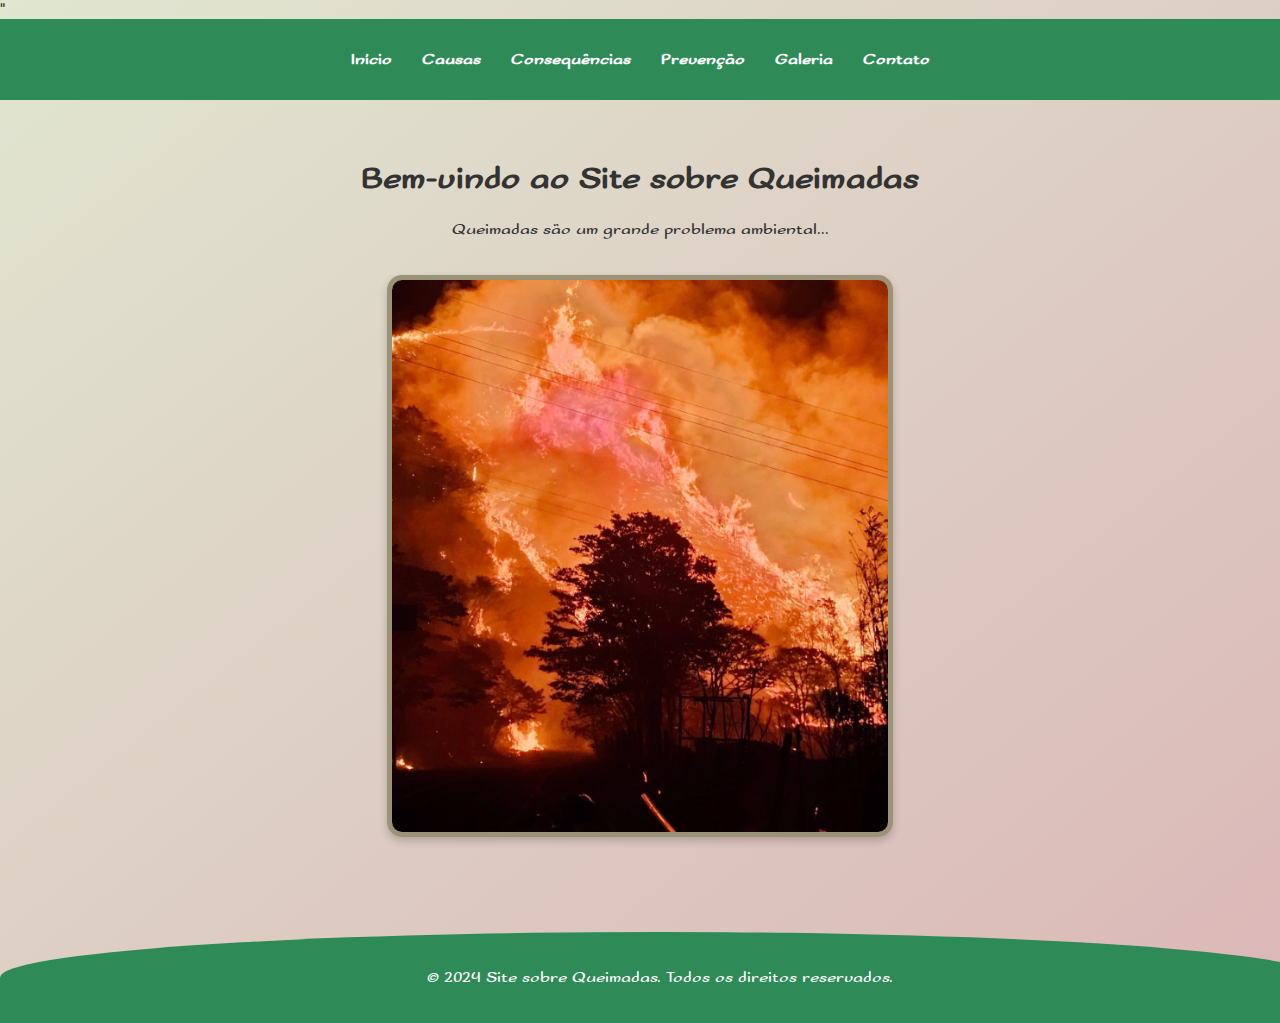
<file: site-queimadas/index.html>
<!DOCTYPE html>
<html lang="pt-br">
<head>
    <meta charset="UTF-8">
    <meta name="viewport" content="width=device-width, initial-scale=1.0">
    <title>Página Inicial</title>
    <link href="<link rel="preconnect" href="https://fonts.googleapis.com">
    <link rel="preconnect" href="https://fonts.gstatic.com" crossorigin>
    <link href="https://fonts.googleapis.com/css2?family=Sofadi+One&display=swap" rel="stylesheet">"
    <!-- Referência ao arquivo CSS -->
    <link rel="stylesheet" href="css/styles.css">
</head>
<body>
    <!-- Cabeçalho com o menu de navegação -->
    <header>
        <nav>
            <ul>
                <li><a href="index.html">Início</a></li>
                <li><a href="causas.html">Causas</a></li>
                <li><a href="consequencias.html">Consequências</a></li>
                <li><a href="prevencao.html">Prevenção</a></li>
                <li><a href="galeria.html">Galeria</a></li>
                <li><a href="contato.html">Contato</a></li>
            </ul>
        </nav>
    </header>

    <!-- Seção principal -->
    <section>
        <h1>Bem-vindo ao Site sobre Queimadas</h1>
        <p>Queimadas são um grande problema ambiental...</p>
        <!-- Imagem de destaque -->
        <img src="imagens/imagem queimadas site.jpeg" alt="Imagem de queimadas">
    </section>

    <!-- Rodapé -->
    <footer>
                      <p>&copy; 2024 Site sobre Queimadas. Todos os direitos reservados.</p>
    </footer>
</body>
</html>
</file>
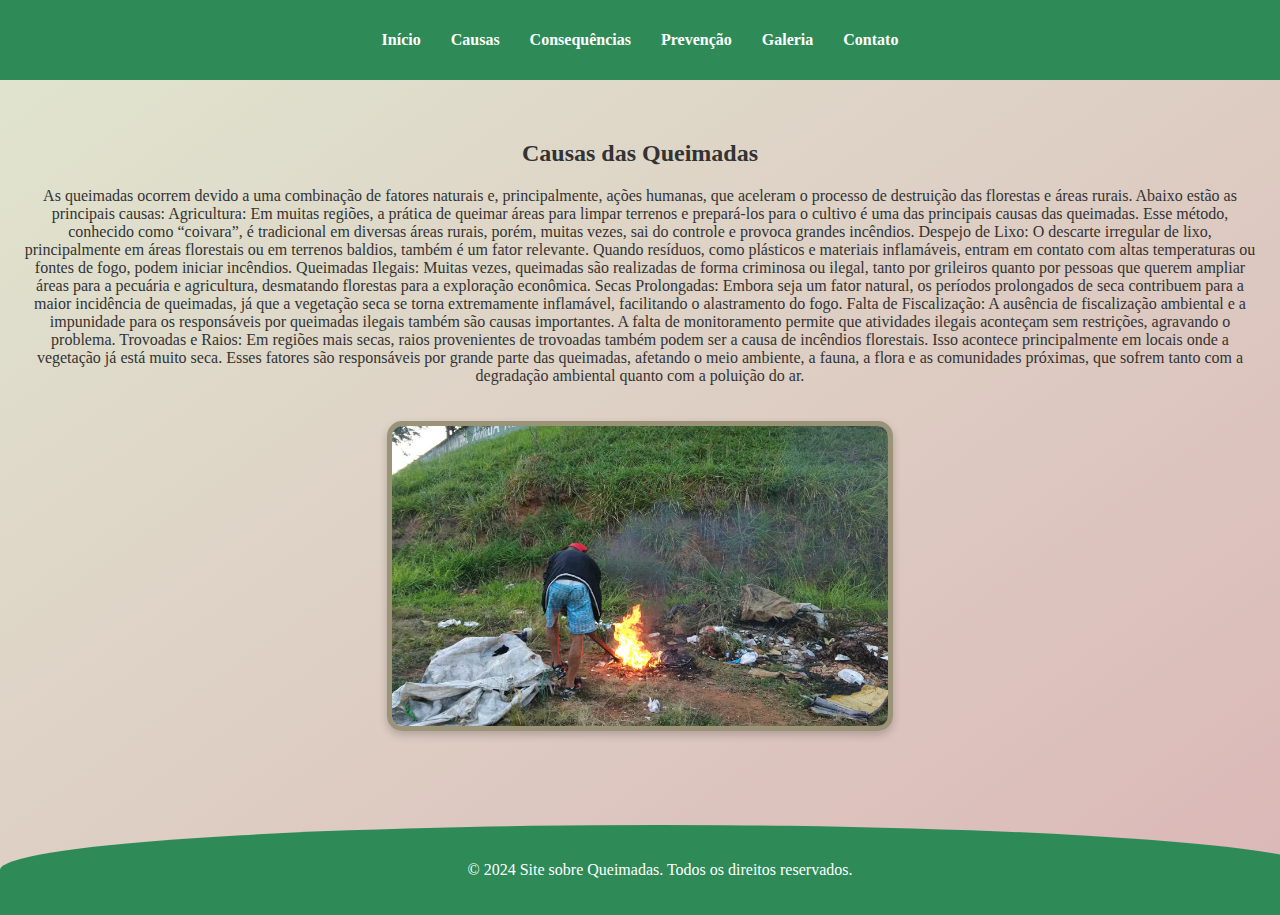
<file: site-queimadas/causas.html>
<!DOCTYPE html>
<html lang="pt-br">
<head>
    <meta charset="UTF-8">
    <meta name="viewport" content="width=device-width, initial-scale=1.0">
    <title>Causas das Queimadas</title>
    <link rel="stylesheet" href="css/styles.css">
</head>
<body>
    <header>
        <nav>
            <ul>
                <li><a href="index.html">Início</a></li>
                <li><a href="causas.html">Causas</a></li>
                <li><a href="consequencias.html">Consequências</a></li>
                <li><a href="prevencao.html">Prevenção</a></li>
                <li><a href="galeria.html">Galeria</a></li>
                <li><a href="contato.html">Contato</a></li>
            </ul>
        </nav>
    </header>

    <section>
        <h2>Causas das Queimadas</h2>
        <p>As queimadas ocorrem devido a uma combinação de fatores naturais e, principalmente, ações humanas, que aceleram o processo de destruição das florestas e áreas rurais. Abaixo estão as principais causas:

            Agricultura:
            
            Em muitas regiões, a prática de queimar áreas para limpar terrenos e prepará-los para o cultivo é uma das principais causas das queimadas. Esse método, conhecido como “coivara”, é tradicional em diversas áreas rurais, porém, muitas vezes, sai do controle e provoca grandes incêndios.
            Despejo de Lixo:
            
            O descarte irregular de lixo, principalmente em áreas florestais ou em terrenos baldios, também é um fator relevante. Quando resíduos, como plásticos e materiais inflamáveis, entram em contato com altas temperaturas ou fontes de fogo, podem iniciar incêndios.
            Queimadas Ilegais:
            
            Muitas vezes, queimadas são realizadas de forma criminosa ou ilegal, tanto por grileiros quanto por pessoas que querem ampliar áreas para a pecuária e agricultura, desmatando florestas para a exploração econômica.
            Secas Prolongadas:
            
            Embora seja um fator natural, os períodos prolongados de seca contribuem para a maior incidência de queimadas, já que a vegetação seca se torna extremamente inflamável, facilitando o alastramento do fogo.
            Falta de Fiscalização:
            
            A ausência de fiscalização ambiental e a impunidade para os responsáveis por queimadas ilegais também são causas importantes. A falta de monitoramento permite que atividades ilegais aconteçam sem restrições, agravando o problema.
            Trovoadas e Raios:
            
            Em regiões mais secas, raios provenientes de trovoadas também podem ser a causa de incêndios florestais. Isso acontece principalmente em locais onde a vegetação já está muito seca.
            Esses fatores são responsáveis por grande parte das queimadas, afetando o meio ambiente, a fauna, a flora e as comunidades próximas, que sofrem tanto com a degradação ambiental quanto com a poluição do ar.

<figure class="causas-figura"></figure>            <img src="imagens/imagem para trabalho 2.jpg"

            </p>
    </section>

    <footer>
        <p>&copy; 2024 Site sobre Queimadas. Todos os direitos reservados.</p>
    </footer>
</body>
</html>
</file>
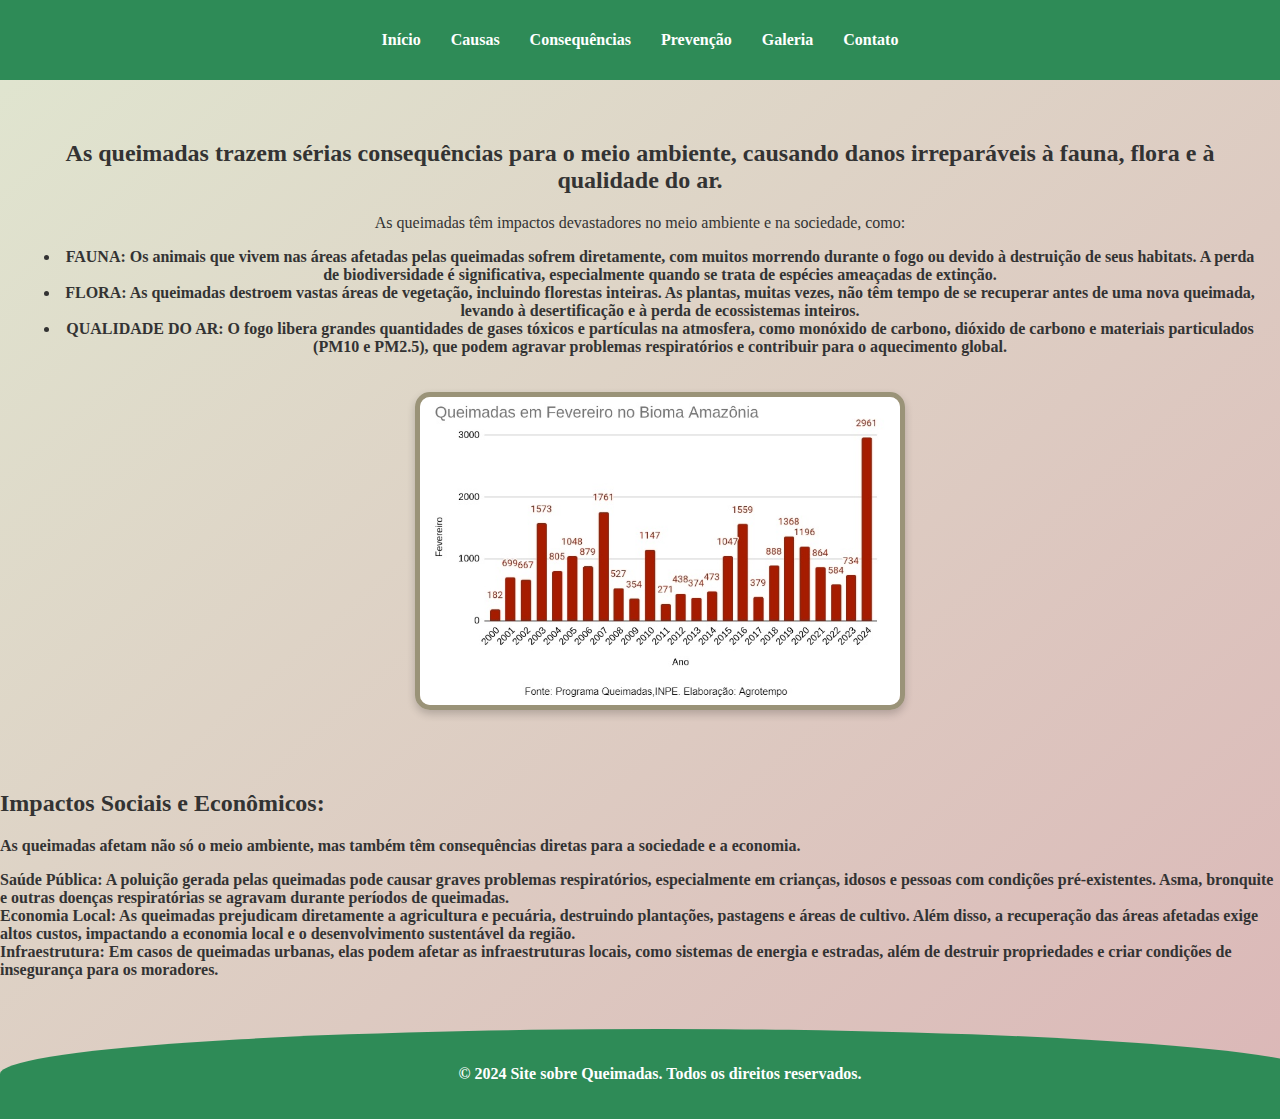
<file: site-queimadas/consequencias.html>
<!DOCTYPE html>
<html lang="pt-br">
<head>
    <meta charset="UTF-8">
    <meta name="viewport" content="width=device-width, initial-scale=1.0">
    <title>Consequências das Queimadas</title>
    <link rel="stylesheet" href="css/styles.css">
</head>
<body>
    <header>
        <nav>
            <ul>
                <li><a href="index.html">Início</a></li>
                <li><a href="causas.html">Causas</a></li>
                <li><a href="consequencias.html">Consequências</a></li>
                <li><a href="prevencao.html">Prevenção</a></li>
                <li><a href="galeria.html">Galeria</a></li>
                <li><a href="contato.html">Contato</a></li>
            </ul>
        </nav>
    </header>

    <section>
        <h2>As queimadas trazem sérias consequências para o meio ambiente, causando danos irreparáveis à fauna, flora e à qualidade do ar.

        </h2>
        <p><Strong></strong>As queimadas têm impactos devastadores no meio ambiente e na sociedade, como:</p><STRONG></STRONG>
        <ul>
            <li><strong>FAUNA: Os animais que vivem nas áreas afetadas pelas queimadas sofrem diretamente, com muitos morrendo durante o fogo ou devido à destruição de seus habitats. A perda de biodiversidade é significativa, especialmente quando se trata de espécies ameaçadas de extinção.<strong></strong></li>
            <li><strong></strong>FLORA: As queimadas destroem vastas áreas de vegetação, incluindo florestas inteiras. As plantas, muitas vezes, não têm tempo de se recuperar antes de uma nova queimada, levando à desertificação e à perda de ecossistemas inteiros.</li>
            <li><strong></strong>QUALIDADE DO AR: O fogo libera grandes quantidades de gases tóxicos e partículas na atmosfera, como monóxido de carbono, dióxido de carbono e materiais particulados (PM10 e PM2.5), que podem agravar problemas respiratórios e contribuir para o aquecimento global.</li>
            <figure class="consequências-figura"></figure> <img src="imagens/graficos.jpg"
        </ul>
    </section>
    <h2>Impactos Sociais e Econômicos:

    </h2>
       <p>As queimadas afetam não só o meio ambiente, mas também têm consequências diretas para a sociedade e a economia.

</p>
<li>Saúde Pública: A poluição gerada pelas queimadas pode causar graves problemas respiratórios, especialmente em crianças, idosos e pessoas com condições pré-existentes. Asma, bronquite e outras doenças respiratórias se agravam durante períodos de queimadas.
<li>Economia Local: As queimadas prejudicam diretamente a agricultura e pecuária, destruindo plantações, pastagens e áreas de cultivo. Além disso, a recuperação das áreas afetadas exige altos custos, impactando a economia local e o desenvolvimento sustentável da região.
<li>Infraestrutura: Em casos de queimadas urbanas, elas podem afetar as infraestruturas locais, como sistemas de energia e estradas, além de destruir propriedades e criar condições de insegurança para os moradores.
    

    <footer>
        <p>&copy; 2024 Site sobre Queimadas. Todos os direitos reservados.</p>
    </footer>
</body>
</html>
</file>
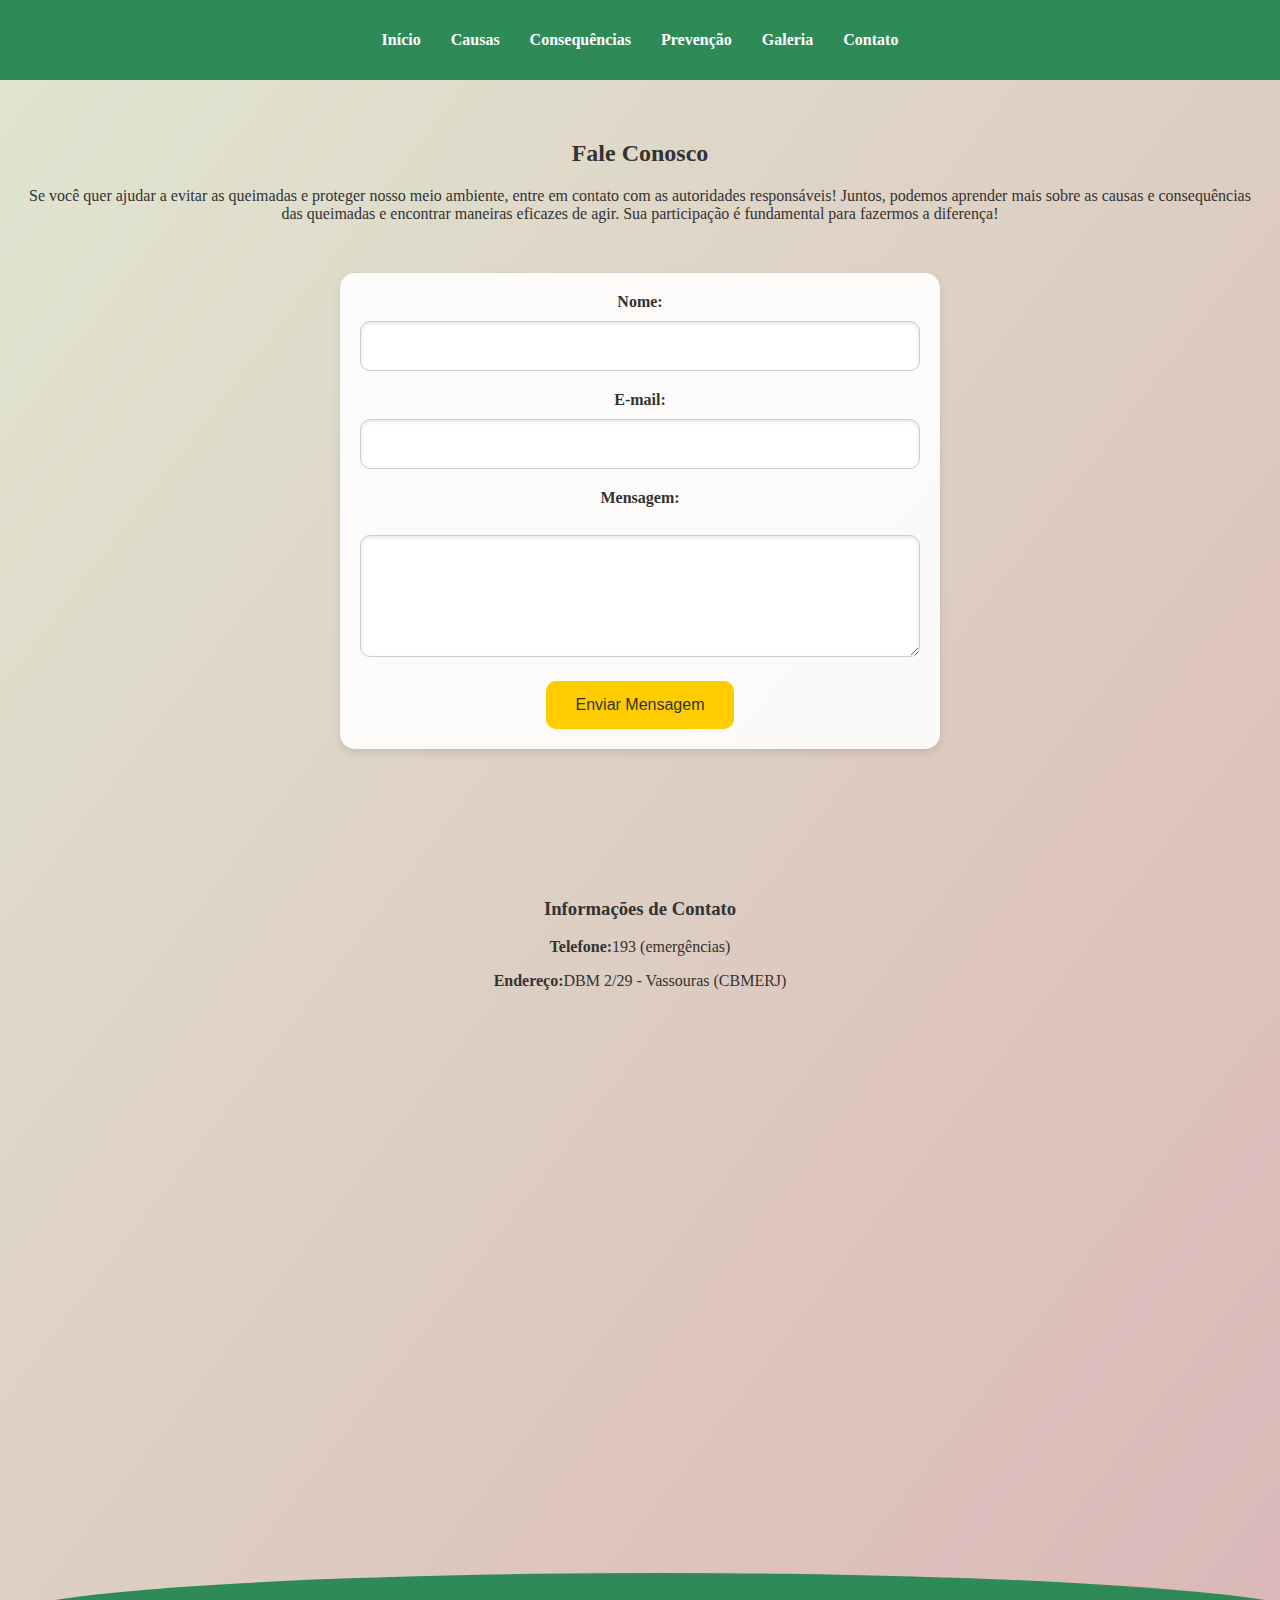
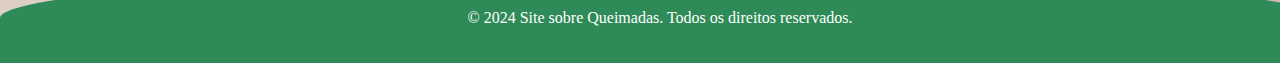
<file: site-queimadas/contato.html>
<!DOCTYPE html>
<html lang="pt-br">
<head>
    <meta charset="UTF-8">
    <meta name="viewport" content="width=device-width, initial-scale=1.0">
    <title>Contato</title>
    <link rel="stylesheet" href="css/styles.css">
</head>
<body>
    <header>
        <nav>
            <ul>
                <li><a href="index.html">Início</a></li>
                <li><a href="causas.html">Causas</a></li>
                <li><a href="consequencias.html">Consequências</a></li>
                <li><a href="prevencao.html">Prevenção</a></li>
                <li><a href="galeria.html">Galeria</a></li>
                <li><a href="contato.html">Contato</a></li>
            </ul>
        </nav>
    </header>

    <section class="contact-section">
        <div class="contact-info">
            <h2>Fale Conosco</h2>
            <p>Se você quer ajudar a evitar as queimadas e proteger nosso meio ambiente, entre em contato com as autoridades responsáveis! Juntos, podemos aprender mais sobre as causas e consequências das queimadas e encontrar maneiras eficazes de agir. Sua participação é fundamental para fazermos a diferença!</p>
            <form action="#" method="post" class="contact-form">
                <label for="nome">Nome:</label>
                <input type="text" id="nome" name="nome" required><br>
                <label for="email">E-mail:</label>
                <input type="email" id="email" name="email" required><br>
                <label for="mensagem">Mensagem:</label><br>
                <textarea id="mensagem" name="mensagem" rows="5" required></textarea><br>
                <button type="submit">Enviar Mensagem</button>
            </form>
        </div>
    </section>

    <section class="contact-extra">
        <div class="extra-content">
            <h3>Informações de Contato</h3>
            <p><strong>Telefone:</strong>193 (emergências)</p>
            <p><strong>Endereço:</strong>DBM 2/29 - Vassouras (CBMERJ)</p>
        </div>
        <div class="contact-map">
            <h3><iframe src="https://www.google.com/maps/embed?pb=!1m18!1m12!1m3!1d3688.722063701703!2d-43.65808332470448!3d-22.401832879613664!2m3!1f0!2f0!3f0!3m2!1i1024!2i768!4f13.1!3m3!1m2!1s0x9930956a4e669b%3A0x6a8ba93104e7a56f!2sDBM%202%2F29%20-%20Vassouras%20(CBMERJ)!5e0!3m2!1spt-BR!2sbr!4v1727135506176!5m2!1spt-BR!2sbr" width="600" height="450" style="border:0;" allowfullscreen="" loading="lazy" referrerpolicy="no-referrer-when-downgrade"></iframe></h3>
          
        </div>
    </section>

    <footer>
        <p>&copy; 2024 Site sobre Queimadas. Todos os direitos reservados.</p>
    </footer>
</body>
</html>
</file>
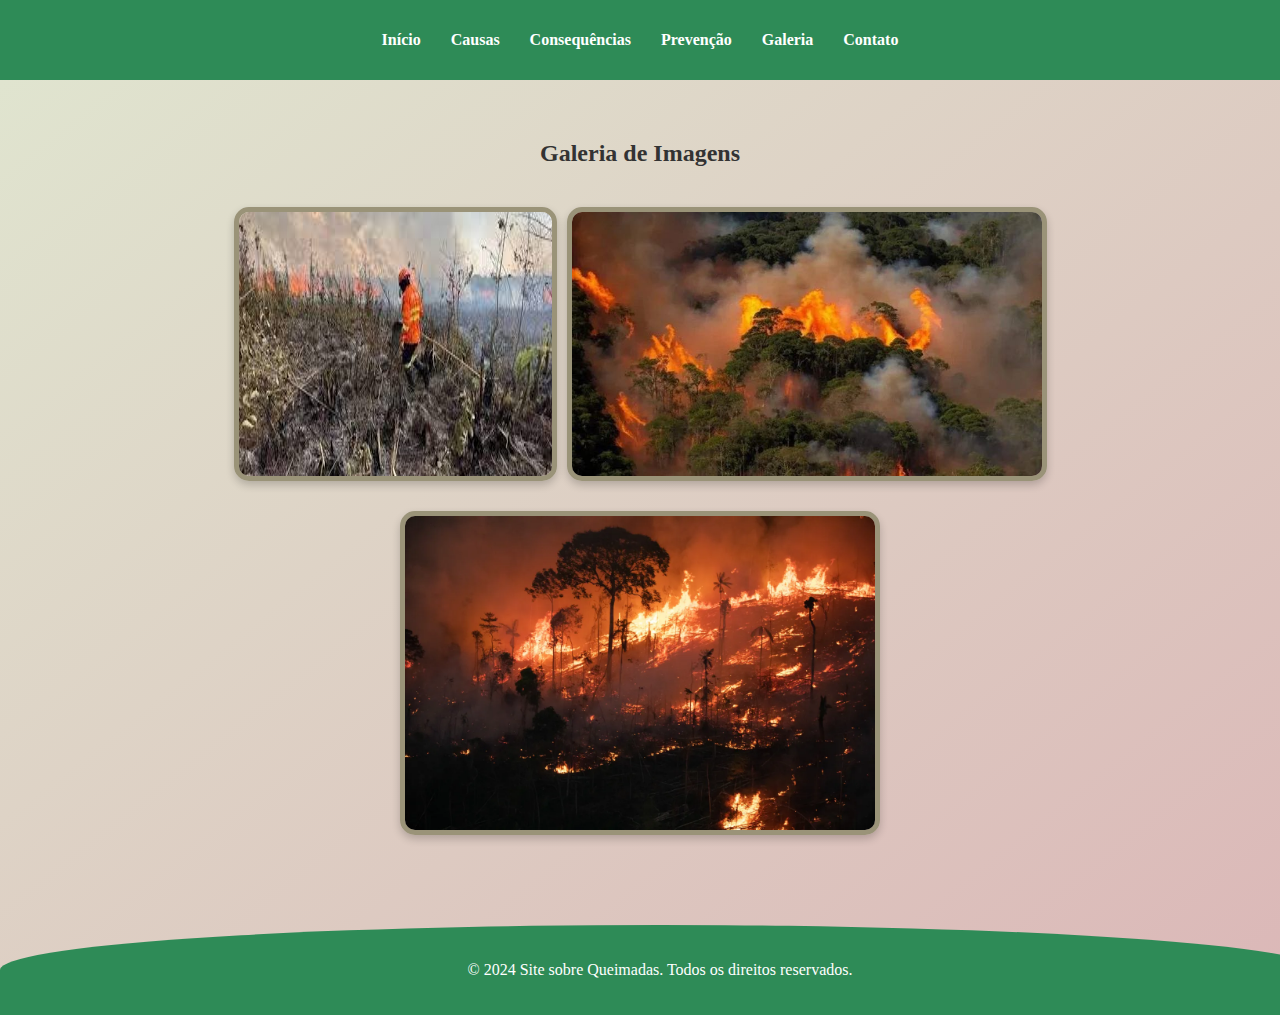
<file: site-queimadas/galeria.html>
<!DOCTYPE html>
<html lang="pt-br">
<head>
    <meta charset="UTF-8">
    <meta name="viewport" content="width=device-width, initial-scale=1.0">
    <title>Galeria de Imagens</title>
    <link rel="stylesheet" href="css/styles.css">
</head>
<body>
    <header>
        <nav>
            <ul>
                <li><a href="index.html">Início</a></li>
                <li><a href="causas.html">Causas</a></li>
                <li><a href="consequencias.html">Consequências</a></li>
                <li><a href="prevencao.html">Prevenção</a></li>
                <li><a href="galeria.html">Galeria</a></li>
                <li><a href="contato.html">Contato</a></li>
            </ul>
        </nav>
    </header>

    <section>
        <h2>Galeria de Imagens</h2>
        <div class="gallery">
            <img src="imagens/incendio 3.jpeg" alt="Imagem 1 de queimadas">
            <img src="imagens/foto incendio.jpg" alt="Imagem 2 de queimadas">
            <img src="imagens/incendio.webp" alt="Imagem 3 de queimadas">
        </div>
    </section>

    <footer>
        <p>&copy; 2024 Site sobre Queimadas. Todos os direitos reservados.</p>
    </footer>
</body>
</html>
</file>
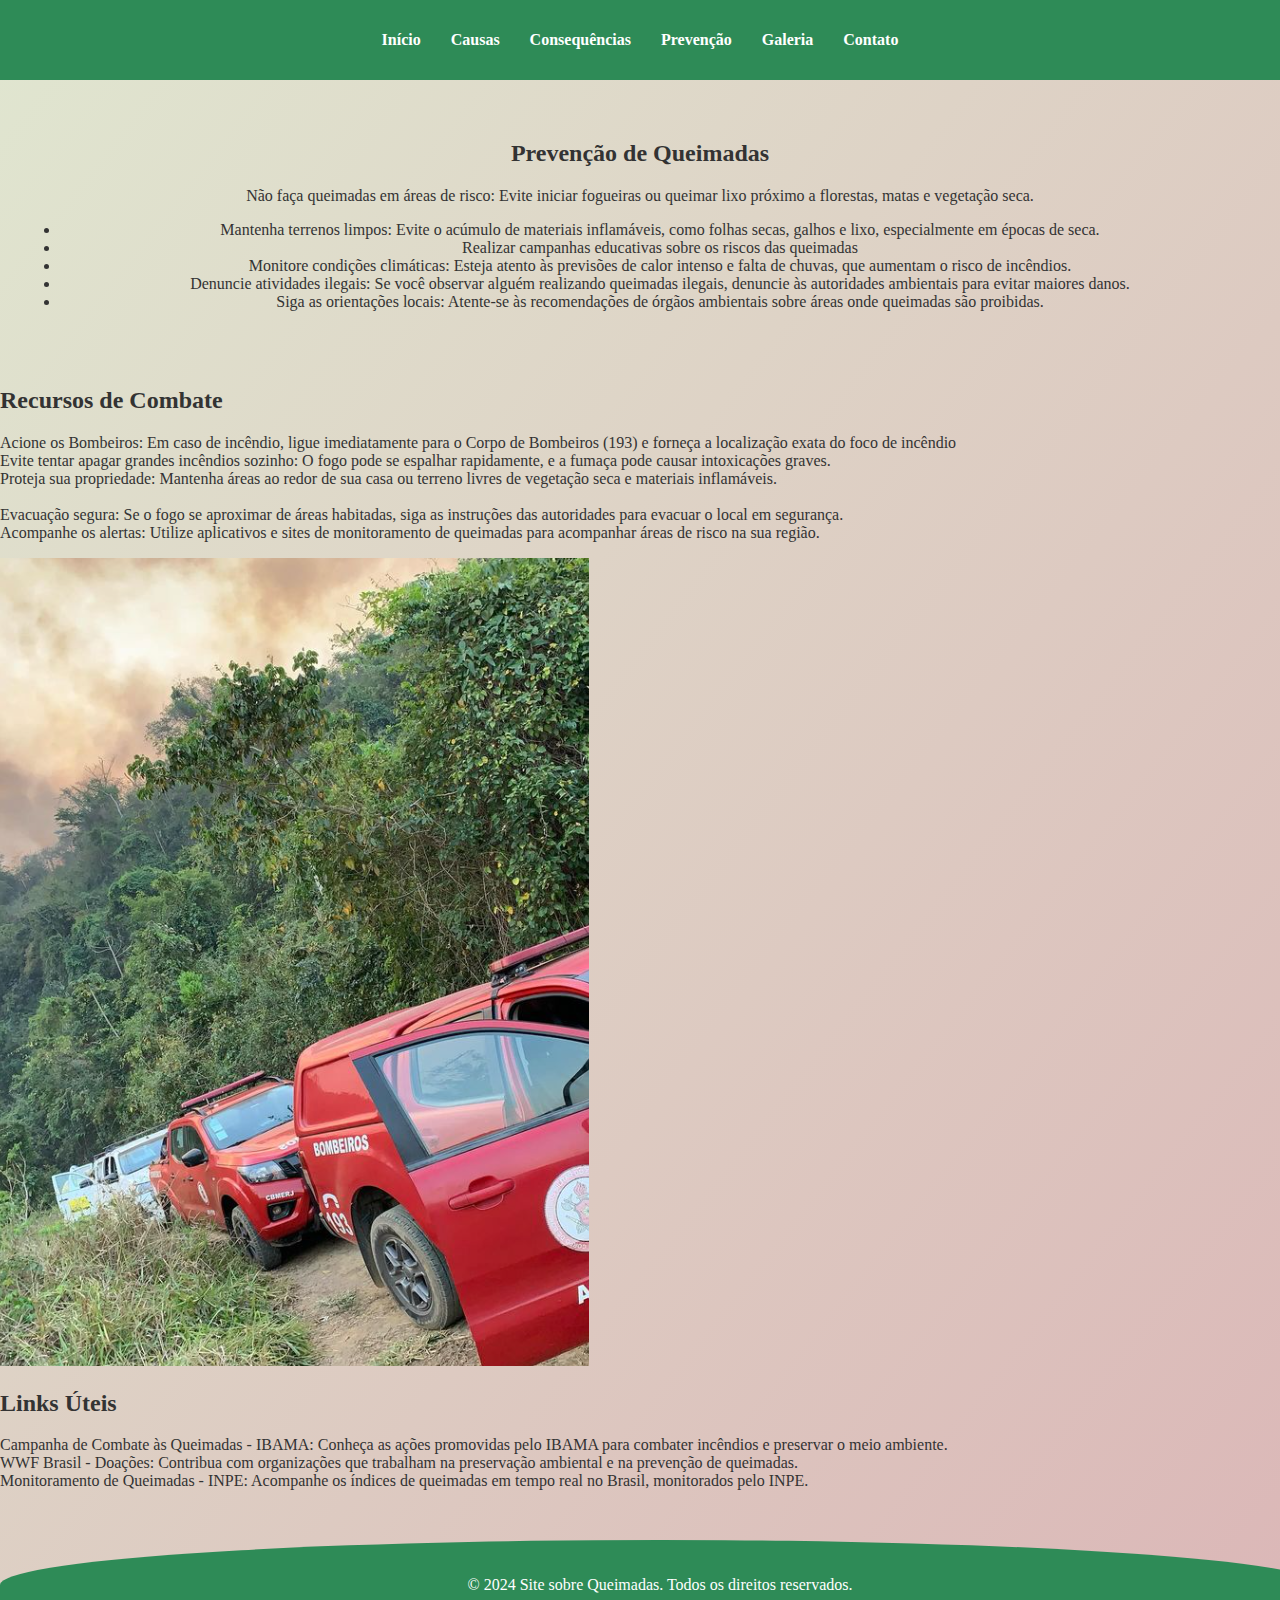
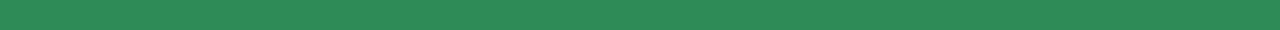
<file: site-queimadas/prevencao.html>
<!DOCTYPE html>
<html lang="pt-br">
<head>
    <meta charset="UTF-8">
    <meta name="viewport" content="width=device-width, initial-scale=1.0">
    <title>Prevenção de Queimadas</title>
    <link rel="stylesheet" href="css/styles.css">
</head>
<body>
    <header>
        <nav>
            <ul>
                <li><a href="index.html">Início</a></li>
                <li><a href="causas.html">Causas</a></li>
                <li><a href="consequencias.html">Consequências</a></li>
                <li><a href="prevencao.html">Prevenção</a></li>
                <li><a href="galeria.html">Galeria</a></li>
                <li><a href="contato.html">Contato</a></li>
            </ul>
        </nav>
    </header>

    <section>
        <h2>Prevenção de Queimadas</h2>
        <p>Não faça queimadas em áreas de risco: Evite iniciar fogueiras ou queimar lixo próximo a florestas, matas e vegetação seca.</p>
        <ul>
<li>Mantenha terrenos limpos: Evite o acúmulo de materiais inflamáveis, como folhas secas, galhos e lixo, especialmente em épocas de seca.</li>
<li>Realizar campanhas educativas sobre os riscos das queimadas</li>
<li>Monitore condições climáticas: Esteja atento às previsões de calor intenso e falta de chuvas, que aumentam o risco de incêndios.</li>
<li>Denuncie atividades ilegais: Se você observar alguém realizando queimadas ilegais, denuncie às autoridades ambientais para evitar maiores danos.</li>
<li>Siga as orientações locais: Atente-se às recomendações de órgãos ambientais sobre áreas onde queimadas são proibidas.</li>        
        </ul>
    </section>
    <h2>Recursos de Combate</h2>
    <li>Acione os Bombeiros: Em caso de incêndio, ligue imediatamente para o Corpo de Bombeiros (193) e forneça a localização exata do foco de incêndio</li>
<li>Evite tentar apagar grandes incêndios sozinho: O fogo pode se espalhar rapidamente, e a fumaça pode causar intoxicações graves.</li>
</li>Proteja sua propriedade: Mantenha áreas ao redor de sua casa ou terreno livres de vegetação seca e materiais inflamáveis.<li></li>
<li>Evacuação segura: Se o fogo se aproximar de áreas habitadas, siga as instruções das autoridades para evacuar o local em segurança.</li>
<li>Acompanhe os alertas: Utilize aplicativos e sites de monitoramento de queimadas para acompanhar áreas de risco na sua região.</li>
<figure class="prevencao-figura"></figure>             <img src="imagens/Captura de tela 2024-09-23 195858.png"
<ul></ul>

<h2>Links Úteis</h2>

<li>Campanha de Combate às Queimadas - IBAMA: Conheça as ações promovidas pelo IBAMA para combater incêndios e preservar o meio ambiente.</li>
<li>WWF Brasil - Doações: Contribua com organizações que trabalham na preservação ambiental e na prevenção de queimadas.</li>
<li>Monitoramento de Queimadas - INPE: Acompanhe os índices de queimadas em tempo real no Brasil, monitorados pelo INPE.</li>
 <footer>   
<p>&copy; 2024 Site sobre Queimadas. Todos os direitos reservados.</p>
    </footer>
</body>
</html>
</file>
<file: site-queimadas/css/styles.css>
/* Estilos globais */
body {
    font-family: 'Sofadi One', cursive;
    margin: 0;
    padding: 0;
    background: linear-gradient(to bottom right, #e0e6d0, #dbb7b7);
    min-height: 100vh;
    color: #333;
}

/* Estilos para o cabeçalho e navegação */
header {
    background-color: #2e8b57;
    color: white;
    padding: 15px 0;
    text-align: center;
}

.logo img {
    max-width: 100px; /* Tamanho da logo */
    height: auto;
}

nav ul {
    list-style-type: none;
    padding: 0;
    display: flex;
    justify-content: center;
}

nav ul li {
    margin: 0 15px;
}

nav ul li a {
    color: white;
    text-decoration: none;
    font-weight: bold;
}

nav ul li a:hover {
    color: #9fe688;
}

/* Estilos para as seções */
section {
    padding: 40px 20px;
    text-align: center;
}

/* Estilos de imagens nas seções */
section img {
    max-width: 40%; /* Limita o tamanho da imagem */
    height: auto;
    margin-top: 20px;
    border: 5px solid #9a9378;
    border-radius: 15px;
    box-shadow: 0 4px 8px rgba(0, 0, 0, 0.2);
}

/* Estilos da galeria */
.gallery {
    display: flex;
    flex-wrap: wrap;
    justify-content: center;
    gap: 10px;
}

.gallery img {
    max-width: 470px; /* Tamanho das imagens da galeria */
    height: auto;
}

/* Estilos para o rodapé */
footer {
    background-color: #2e8b57;
    color: white;
    text-align: center;
    padding: 20px;
    position: relative;
    bottom: 0;
    width: 100%;
    border-top-left-radius: 50%;
    border-top-right-radius: 50%;
    margin-top: 50px;
}

/* Estilos para o formulário de contato */
.contact-form {
    background: rgba(255, 255, 255, 0.9);
    padding: 20px;
    border-radius: 15px;
    box-shadow: 0px 4px 8px rgba(0, 0, 0, 0.1);
    max-width: 600px;
    margin: 50px auto;
    box-sizing: border-box
}

.contact-form label {
    display: block;
    margin-bottom: 10px;
    font-weight: bold;
    color: #333;
}

.contact-form input,
.contact-form textarea {
    width: 100%;
    padding: 15px;
    margin-bottom: 20px;
    border-radius: 10px;
    border: 1px solid #ccc;
    box-shadow: inset 0px 2px 4px rgba(0, 0, 0, 0.1);
    font-size: 1rem;
    box-sizing: border-box;
}

.contact-form input:focus,
.contact-form textarea:focus {
    outline: none;
    border-color: #ffcc00;
    box-shadow: 0px 0px 8px rgba(255, 204, 0, 0.5);
}

.contact-form button {
    background-color: #ffcc00;
    color: #333;
    padding: 15px 30px;
    border: none;
    border-radius: 10px;
    font-size: 1rem;
    cursor: pointer;
    transition: background-color 0.3s ease, transform 0.3s ease;
}

.contact-form button:hover {
    background-color: #ffa500;
    transform: translateY(-2px);
}

.contact-form button:active {
    background-color: #e69500;
    transform: translateY(0);
}
</file>
